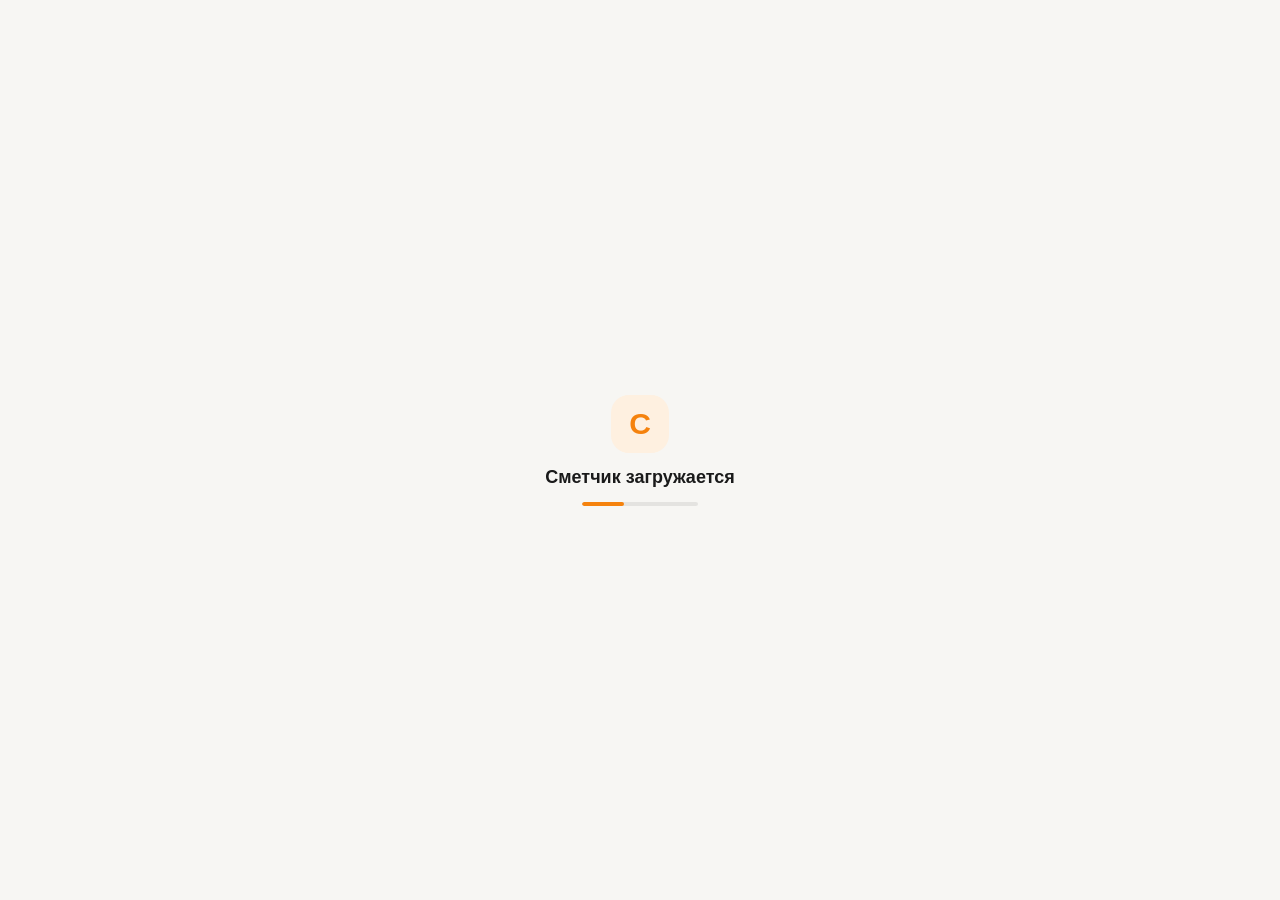
<file: web/index.html>
<!DOCTYPE html>
<html>
<head>
  <!--
    If you are serving your web app in a path other than the root, change the
    href value below to reflect the base path you are serving from.

    The path provided below has to start and end with a slash "/" in order for
    it to work correctly.

    For more details:
    * https://developer.mozilla.org/en-US/docs/Web/HTML/Element/base

    This is a placeholder for base href that will be replaced by the value of
    the `--base-href` argument provided to `flutter build`.
  -->
  <base href="$FLUTTER_BASE_HREF">

  <meta charset="UTF-8">
  <meta name="viewport" content="width=device-width, initial-scale=1.0, viewport-fit=cover">
  <meta content="IE=Edge" http-equiv="X-UA-Compatible">
  <meta name="description" content="Сметчик — мобильное приложение для создания смет и отправки PDF клиентам.">
  <meta name="theme-color" content="#F7F6F3">
  <meta name="format-detection" content="telephone=no">

  <!-- iOS meta tags & icons -->
  <meta name="mobile-web-app-capable" content="yes">
  <meta name="apple-mobile-web-app-capable" content="yes">
  <meta name="apple-mobile-web-app-status-bar-style" content="default">
  <meta name="apple-mobile-web-app-title" content="Сметчик">
  <link rel="apple-touch-icon" sizes="180x180" href="icons/Icon-180.png?v=2">
  <link rel="apple-touch-icon-precomposed" href="icons/Icon-180.png?v=2">
  <link rel="apple-touch-icon" href="icons/Icon-192.png?v=2">

  <!-- Favicon -->
  <link rel="icon" type="image/png" href="icons/Icon-192.png?v=2"/>

  <title>Сметчик</title>
  <link rel="manifest" href="manifest.json?v=2">
  <style>
    html, body {
      background: #F7F6F3;
    }

    #app-loader {
      position: fixed;
      inset: 0;
      z-index: 9999;
      display: flex;
      align-items: center;
      justify-content: center;
      background: #F7F6F3;
      color: #1A1A1A;
      font-family: Inter, -apple-system, BlinkMacSystemFont, "Segoe UI", sans-serif;
      transition: opacity 180ms ease;
    }

    .app-loader-card {
      display: flex;
      flex-direction: column;
      align-items: center;
      gap: 14px;
      padding: 24px;
    }

    .app-loader-icon {
      width: 58px;
      height: 58px;
      border-radius: 18px;
      display: flex;
      align-items: center;
      justify-content: center;
      background: #FEF0E0;
      color: #F5820D;
      font-size: 30px;
      font-weight: 900;
    }

    .app-loader-title {
      font-size: 18px;
      font-weight: 900;
    }

    .app-loader-bar {
      width: 116px;
      height: 4px;
      overflow: hidden;
      border-radius: 999px;
      background: rgba(0, 0, 0, .08);
    }

    .app-loader-bar::before {
      content: "";
      display: block;
      width: 42px;
      height: 100%;
      border-radius: inherit;
      background: #F5820D;
      animation: app-loader 900ms ease-in-out infinite;
    }

    @keyframes app-loader {
      0% { transform: translateX(-48px); }
      100% { transform: translateX(122px); }
    }
  </style>
</head>
<body>
  <div id="app-loader" aria-label="Сметчик загружается">
    <div class="app-loader-card">
      <div class="app-loader-icon">С</div>
      <div class="app-loader-title">Сметчик загружается</div>
      <div class="app-loader-bar"></div>
    </div>
  </div>
  <script>
    function hideAppLoader() {
      var loader = document.getElementById('app-loader');
      if (!loader) return;
      loader.style.opacity = '0';
      setTimeout(function () {
        loader.remove();
      }, 220);
    }

    window.addEventListener('flutter-first-frame', hideAppLoader);
    window.setTimeout(hideAppLoader, 12000);

    if ('serviceWorker' in navigator &&
        (location.hostname === 'localhost' || location.hostname === '127.0.0.1')) {
      navigator.serviceWorker.getRegistrations().then(function (registrations) {
        registrations.forEach(function (registration) {
          registration.unregister();
        });
      });
      if ('caches' in window) {
        caches.keys().then(function (keys) {
          keys.forEach(function (key) {
            caches.delete(key);
          });
        });
      }
    }
  </script>
  <!--
    You can customize the "flutter_bootstrap.js" script.
    This is useful to provide a custom configuration to the Flutter loader
    or to give the user feedback during the initialization process.

    For more details:
    * https://docs.flutter.dev/platform-integration/web/initialization
  -->
  <script src="flutter_bootstrap.js" async></script>
</body>
</html>
</file>
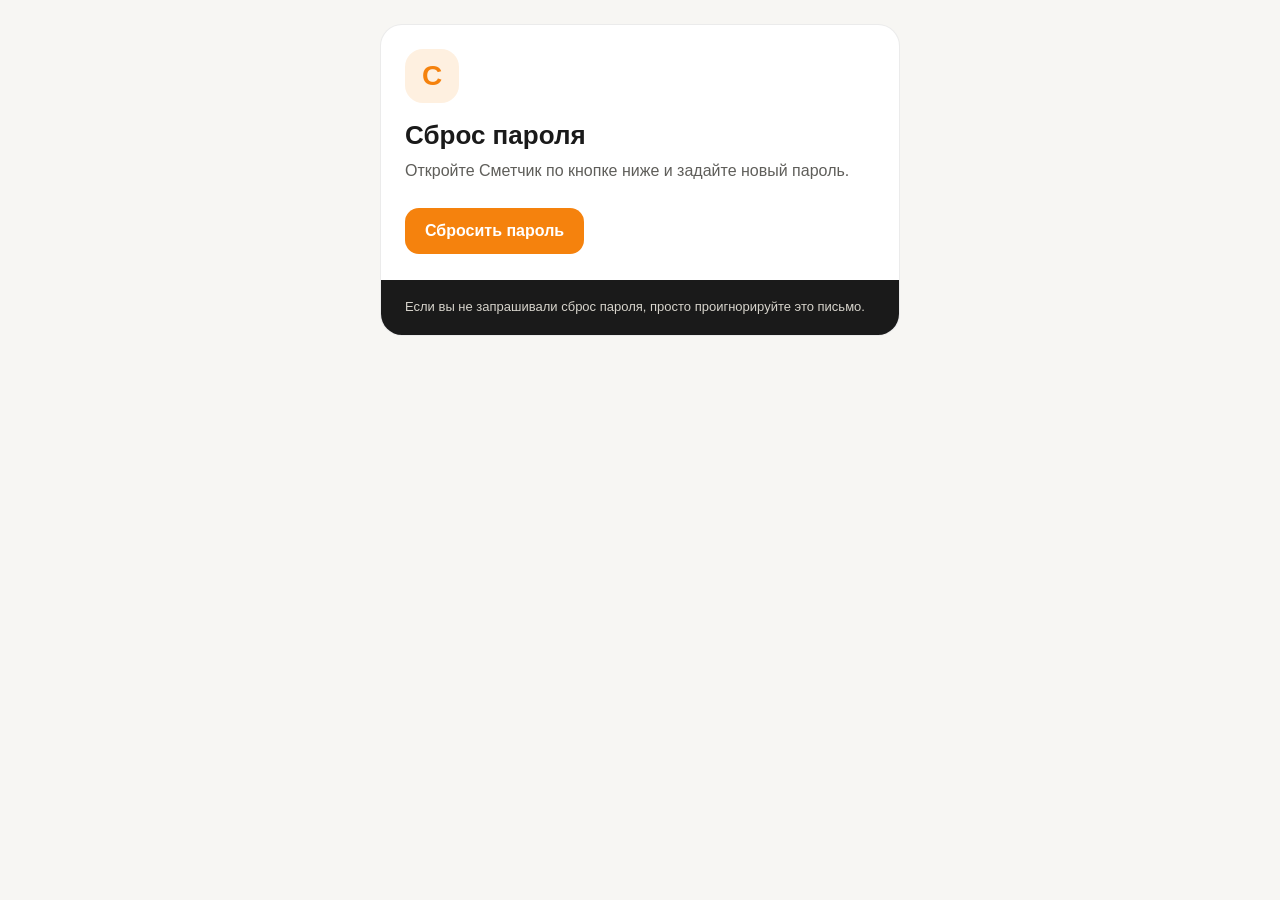
<file: supabase/templates/recovery.html>
<!doctype html>
<html lang="ru">
  <head>
    <meta charset="utf-8">
    <meta name="viewport" content="width=device-width, initial-scale=1">
    <title>Сброс пароля в Сметчике</title>
  </head>
  <body style="margin:0;background:#F7F6F3;font-family:Arial,Helvetica,sans-serif;color:#1A1A1A;">
    <table role="presentation" width="100%" cellspacing="0" cellpadding="0" style="background:#F7F6F3;padding:24px 12px;">
      <tr>
        <td align="center">
          <table role="presentation" width="100%" cellspacing="0" cellpadding="0" style="max-width:520px;background:#FFFFFF;border:1px solid rgba(0,0,0,.08);border-radius:22px;overflow:hidden;">
            <tr>
              <td style="padding:24px 24px 8px;">
                <div style="display:inline-flex;align-items:center;justify-content:center;width:54px;height:54px;border-radius:18px;background:#FEF0E0;color:#F5820D;font-size:28px;font-weight:900;">С</div>
                <h1 style="margin:18px 0 8px;font-size:26px;line-height:1.15;">Сброс пароля</h1>
                <p style="margin:0;color:#5F5E5A;font-size:16px;line-height:1.45;">Откройте Сметчик по кнопке ниже и задайте новый пароль.</p>
              </td>
            </tr>
            <tr>
              <td style="padding:18px 24px 26px;">
                <a href="{{ .ConfirmationURL }}" style="display:inline-block;background:#F5820D;color:#FFFFFF;text-decoration:none;font-weight:800;border-radius:14px;padding:14px 20px;">Сбросить пароль</a>
              </td>
            </tr>
            <tr>
              <td style="padding:18px 24px;background:#1A1A1A;color:#D7D4CC;font-size:13px;line-height:1.45;">
                Если вы не запрашивали сброс пароля, просто проигнорируйте это письмо.
              </td>
            </tr>
          </table>
        </td>
      </tr>
    </table>
  </body>
</html>
</file>
